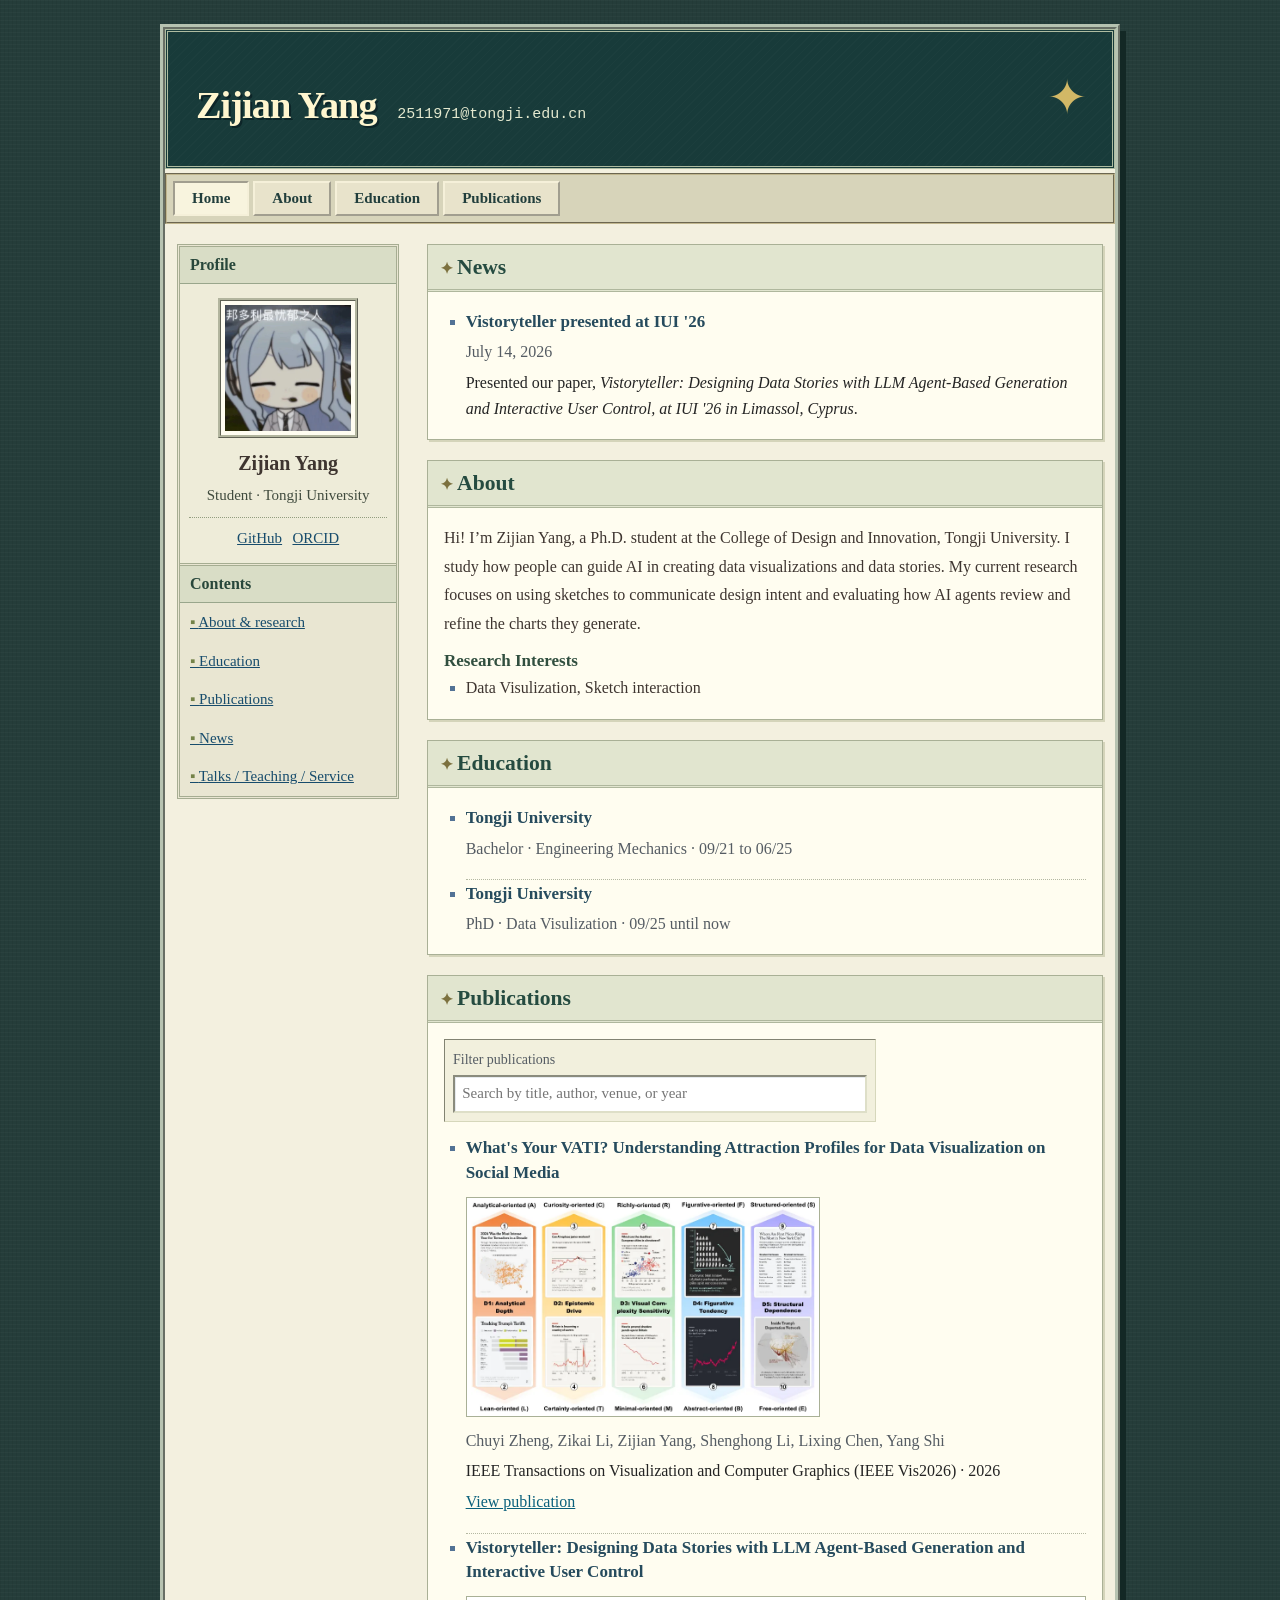
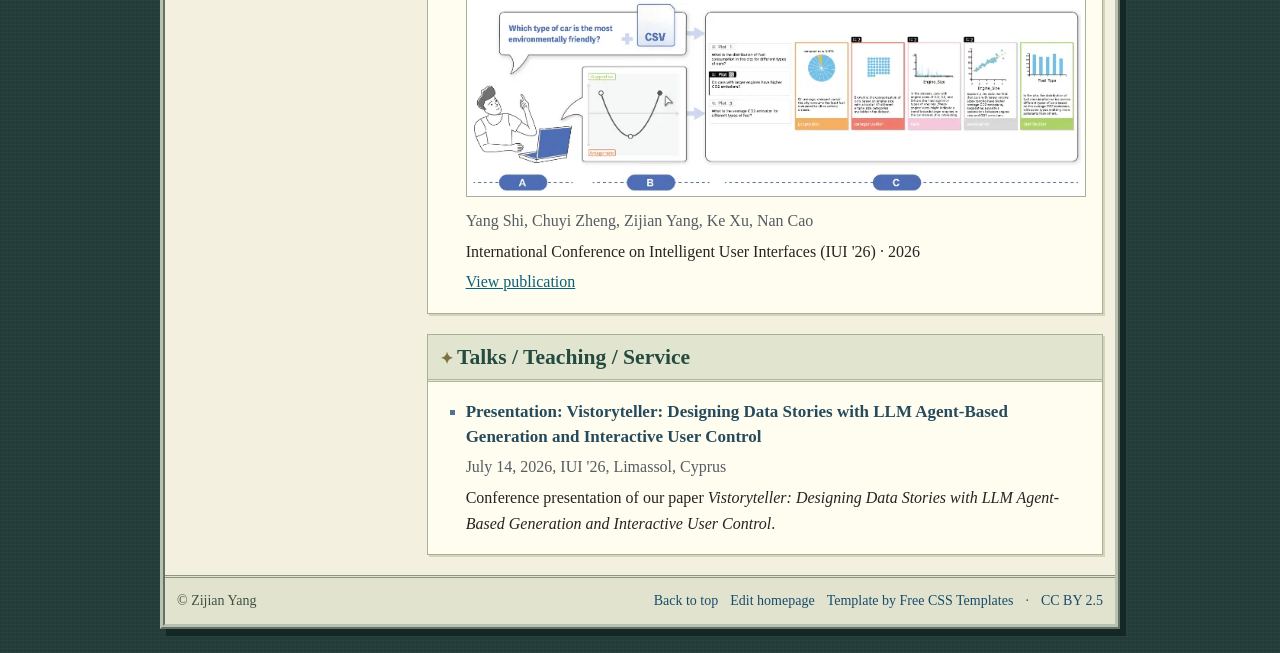
<file: index.html>
<!doctype html>
<html lang="en">
<head>
  <meta charset="utf-8">
  <meta name="viewport" content="width=device-width,initial-scale=1">
  <meta name="description" content="Academic homepage with a biography, research interests, education, and publications.">
  <meta name="referrer" content="strict-origin-when-cross-origin">
  <title>Zijian Yang</title>
  <link rel="icon" href="data:,">
  <link rel="stylesheet" href="legacy/template.css">
  <link rel="stylesheet" href="style.css?v=4">
  <link rel="stylesheet" href="legacy/adaptation.css?v=4">
  <script type="module" src="home.js?v=8"></script>
</head>
<body id="top">
  <a class="skip" href="#main">Skip to main content</a>
  <div class="site-frame" id="wrapper">
    <header class="site-header">
      <div class="masthead" id="header">
        <div class="header-ornament" aria-hidden="true">✦</div>
        <div id="logo"><h1><a class="brand" id="site-title" href="./">Zijian Yang</a> <span id="header-email" class="header-email"></span></h1></div>
      </div>
      <nav class="site-nav" aria-label="Main navigation">
        <a href="./" aria-current="page">Home</a><a href="#about">About</a><a href="#education">Education</a><a href="#publications">Publications</a>
      </nav>
    </header>
    <main id="main" class="home">
      <div id="preview-note" class="notice" hidden>You are previewing a local draft.<a href="./">View public homepage</a></div>
      <p id="load-message" role="status" hidden></p>
      <div class="home-layout" id="page"><div id="page-bgtop"><div id="page-bgbtm">
        <div class="profile" id="sidebar">
          <div class="profile-label">Profile</div>
          <div class="profile-body">
            <div class="portrait">
              <span id="initials" aria-hidden="true">M</span>
              <img id="avatar" src="https://avatars.githubusercontent.com/u/43168173?v=4" width="140" height="140" alt="Profile photo of MengbierYzj">
            </div>
            <h1 id="name">MengbierYzj</h1>
            <p id="affiliation" hidden></p>
            <div id="contacts" class="links"><a href="https://github.com/MengbierYzj">GitHub</a></div>
          </div>
          <nav class="directory" aria-label="Page directory">
            <h2>Contents</h2>
            <a href="#about">About &amp; research</a>
            <a href="#education">Education</a>
            <a href="#publications">Publications</a>
            <a href="#news">News</a>
            <a href="#activities">Talks / Teaching / Service</a>
          </nav>
        </div>
        <div class="main-column" id="content">
          <section id="news" class="content-section post" aria-labelledby="news-heading">
            <div class="section-title"><h2 id="news-heading">News</h2></div>
            <div id="news-list" class="section-body"></div>
          </section>
          <section id="about" class="content-section post" aria-labelledby="about-heading">
            <div class="section-title"><h2 id="about-heading">About</h2></div>
            <div class="section-body">
              <p id="bio" class="bio empty">No biography has been added.</p>
              <div id="research" hidden><h3>Research Interests</h3><ul id="topics" class="topics"></ul></div>
            </div>
          </section>
          <section id="education" class="content-section post" aria-labelledby="education-heading">
            <div class="section-title"><h2 id="education-heading">Education</h2></div>
            <div id="education-list" class="section-body"><p class="empty">No education entries have been added.</p></div>
          </section>
          <section id="publications" class="content-section post" aria-labelledby="publications-heading">
            <div class="section-title"><h2 id="publications-heading">Publications</h2></div>
            <div class="section-body">
              <div id="publication-tools" class="publication-tools" hidden>
                <label for="publication-search">Filter publications</label>
                <input id="publication-search" type="search" placeholder="Search by title, author, venue, or year">
              </div>
              <div id="publication-list"><p class="empty">No publications have been added.</p></div>
            </div>
          </section>
          <section id="activities" class="content-section post" aria-labelledby="activities-heading">
            <div class="section-title"><h2 id="activities-heading">Talks / Teaching / Service</h2></div>
            <div id="activities-list" class="section-body"></div>
          </section>
        </div>
      </div></div></div>
    </main>
    <footer class="site-footer">
      <span>© <span id="footer-name">MengbierYzj</span></span>
      <div class="footer-links"><a href="#top">Back to top</a><a href="edit/">Edit homepage</a><a href="https://p1.resource.cx/">Template by Free CSS Templates</a> · <a href="https://creativecommons.org/licenses/by/2.5/">CC BY 2.5</a></div>
    </footer>
  </div>
</body>
</html>
</file>
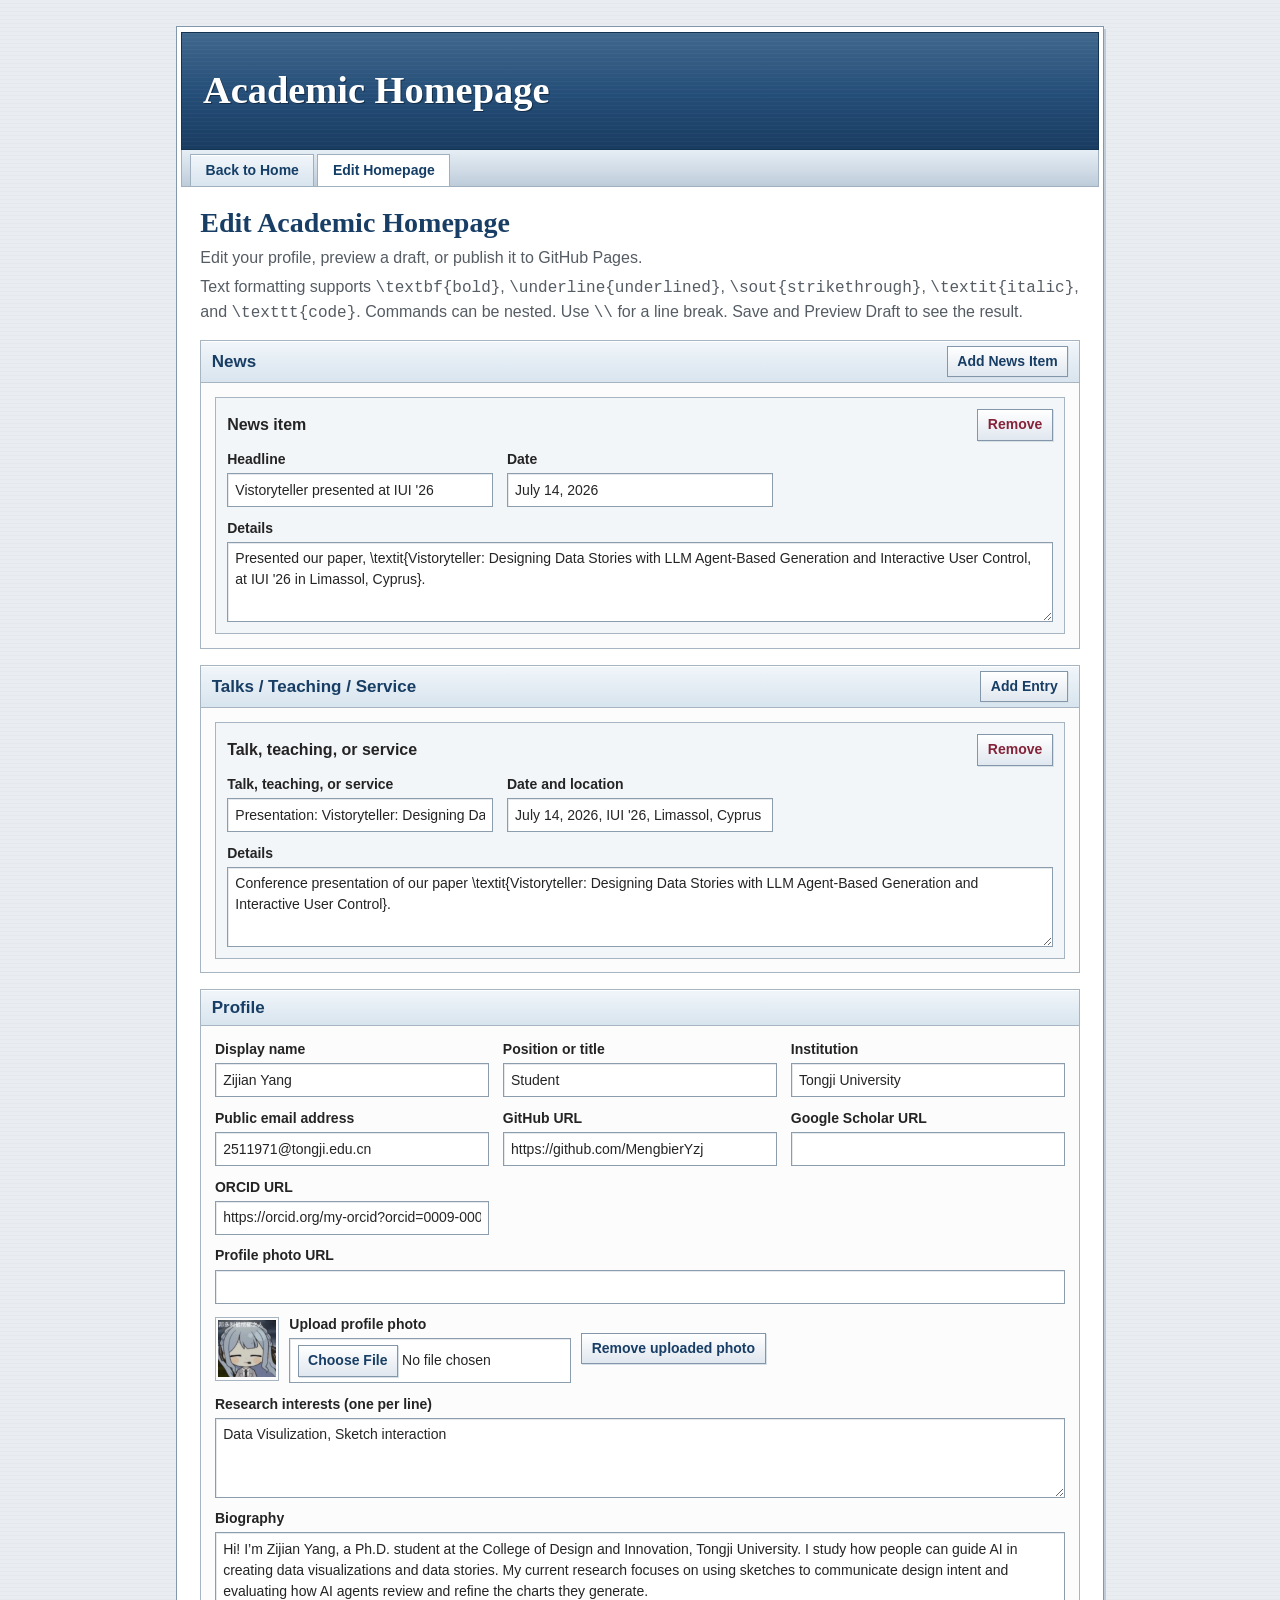
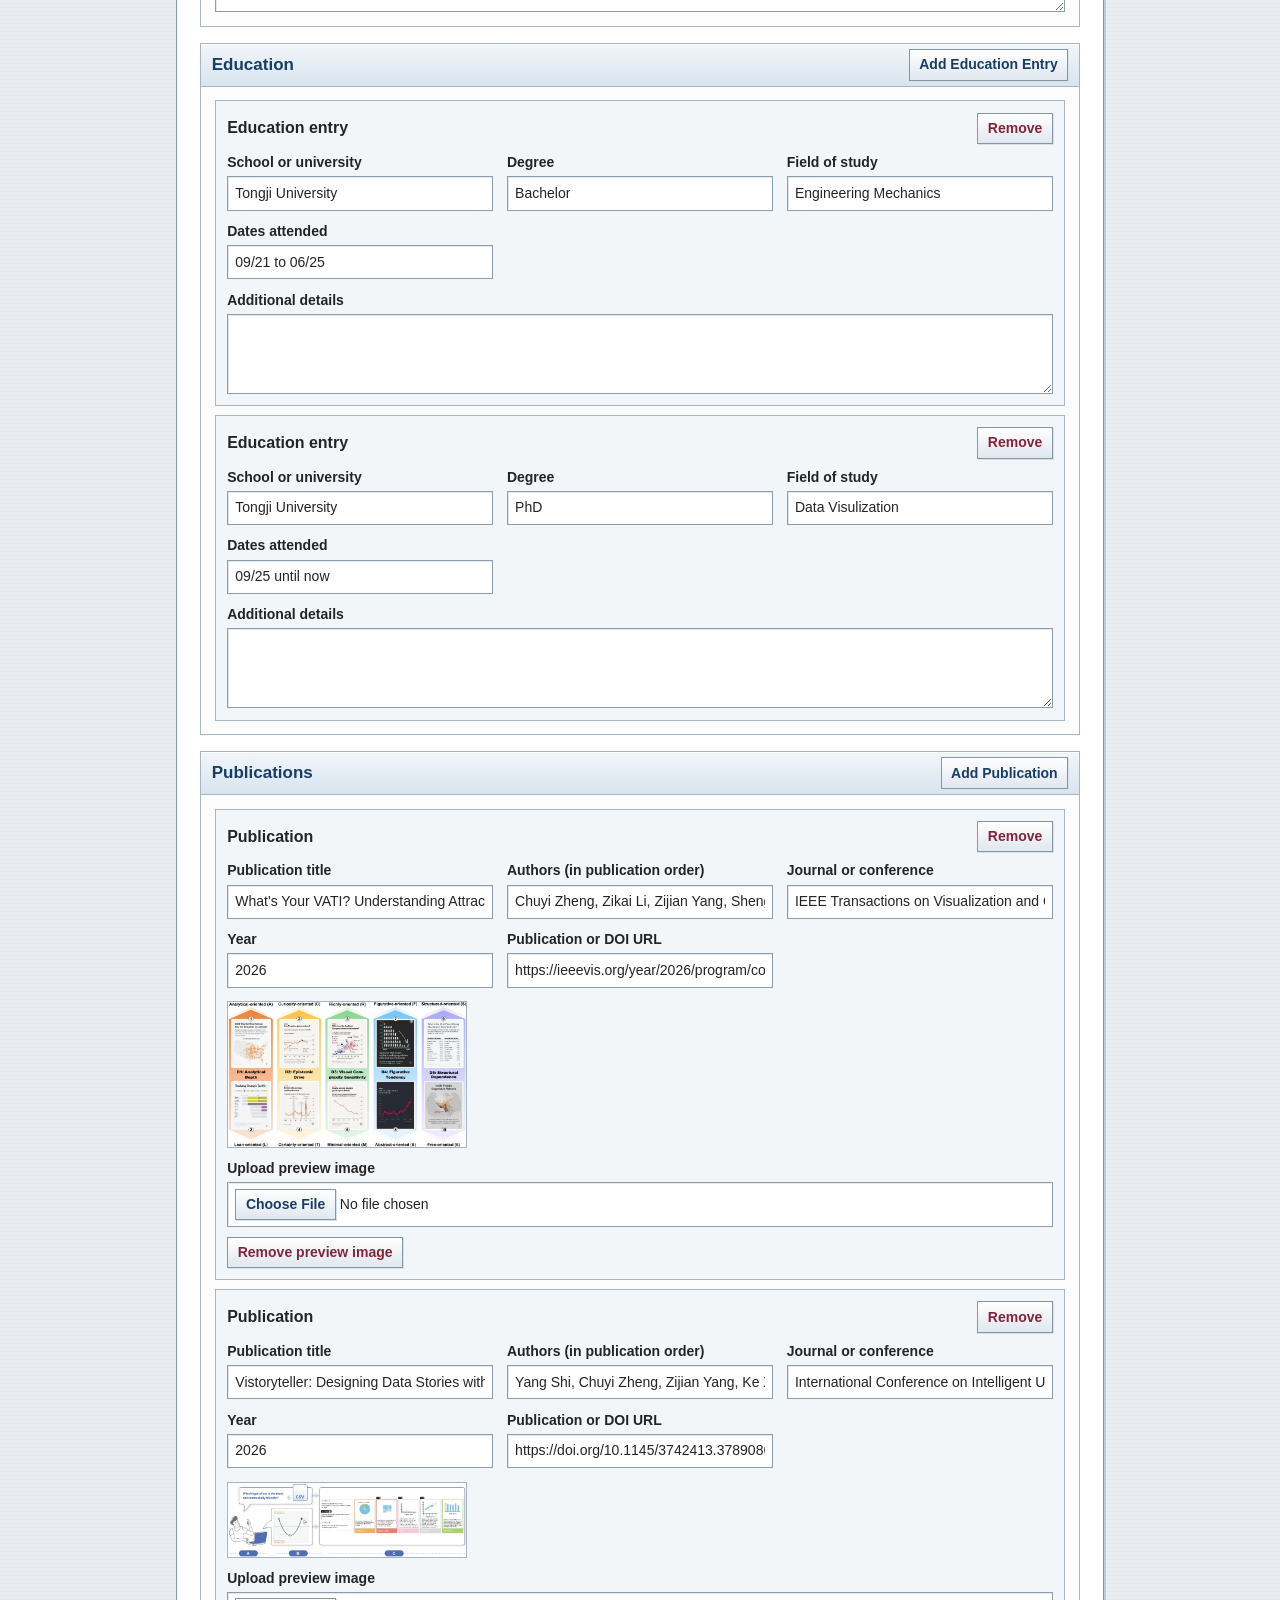
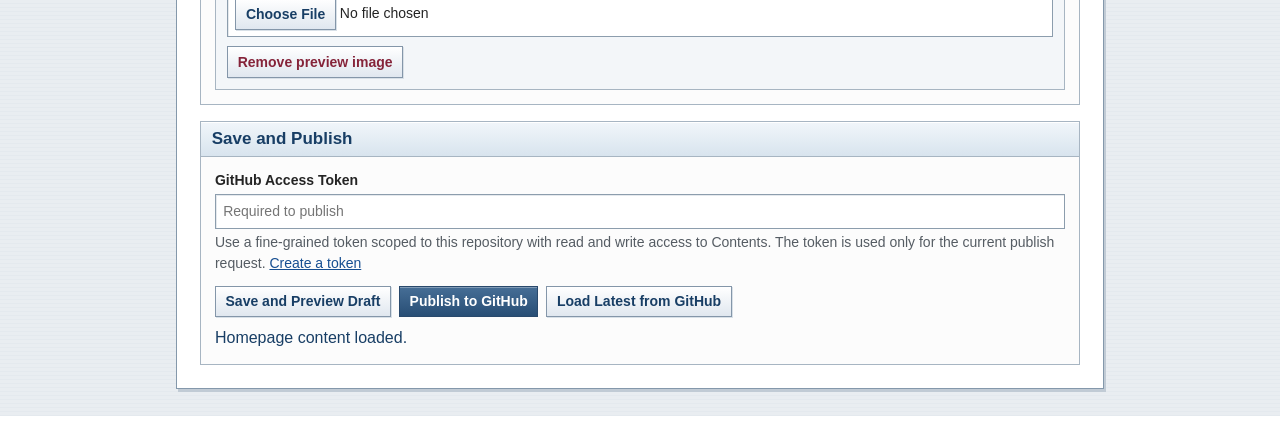
<file: edit/index.html>
<!doctype html>
<html lang="en">
<head>
  <meta charset="utf-8">
  <meta name="viewport" content="width=device-width,initial-scale=1">
  <meta name="referrer" content="no-referrer">
  <meta name="robots" content="noindex,nofollow">
  <meta http-equiv="Content-Security-Policy" content="default-src 'self'; script-src 'self'; style-src 'self'; connect-src 'self' https://api.github.com; img-src 'self' https: http: data:; base-uri 'none'; form-action 'none'; object-src 'none'">
  <title>Edit Academic Homepage</title>
  <link rel="icon" href="data:,">
  <link rel="stylesheet" href="../style.css?v=4">
  <script type="module" src="editor.js?v=5"></script>
</head>
<body>
  <div class="site-frame">
    <header class="site-header">
      <div class="masthead">
        <a class="brand" href="../">Academic Homepage</a>
      </div>
      <nav class="site-nav" aria-label="Main navigation">
        <a href="../">Back to Home</a><a href="./" aria-current="page">Edit Homepage</a>
      </nav>
    </header>
    <main class="editor">
      <div class="editor-heading">
        <h1>Edit Academic Homepage</h1>
        <p>Edit your profile, preview a draft, or publish it to GitHub Pages.</p>
        <p>Text formatting supports <code>\textbf{bold}</code>, <code>\underline{underlined}</code>, <code>\sout{strikethrough}</code>, <code>\textit{italic}</code>, and <code>\texttt{code}</code>. Commands can be nested. Use <code>\\</code> for a line break. Save and Preview Draft to see the result.</p>
      </div>
      <form id="editor" autocomplete="off">
        <fieldset id="editor-fields" disabled>
          <section class="panel" aria-labelledby="news-heading">
            <div class="panel-head"><h2 id="news-heading">News</h2><button type="button" data-add="news">Add News Item</button></div>
            <div id="news"></div>
          </section>
          <section class="panel" aria-labelledby="activities-heading">
            <div class="panel-head"><h2 id="activities-heading">Talks / Teaching / Service</h2><button type="button" data-add="activities">Add Entry</button></div>
            <div id="activities"></div>
          </section>
          <section class="panel" aria-labelledby="profile-heading">
            <h2 id="profile-heading">Profile</h2>
            <div id="profile-fields" class="fields">
              <div class="avatar-tools wide">
                <img id="avatar-preview" alt="Profile photo preview" width="64" height="64" hidden>
                <label class="field">Upload profile photo<input type="file" id="avatar-file" accept="image/jpeg,image/png,image/webp"></label>
                <button type="button" id="clear-avatar" hidden>Remove uploaded photo</button>
              </div>
            </div>
          </section>
          <section class="panel" aria-labelledby="education-heading">
            <div class="panel-head"><h2 id="education-heading">Education</h2><button type="button" data-add="education">Add Education Entry</button></div>
            <div id="education"></div>
          </section>
          <section class="panel" aria-labelledby="publications-heading">
            <div class="panel-head"><h2 id="publications-heading">Publications</h2><button type="button" data-add="publications">Add Publication</button></div>
            <div id="publications"></div>
          </section>
        </fieldset>
        <section class="panel" aria-labelledby="publish-heading">
          <h2 id="publish-heading">Save and Publish</h2>
          <label class="field" for="token">
            GitHub Access Token
            <input type="password" id="token" placeholder="Required to publish" autocomplete="off" spellcheck="false">
            <small>Use a fine-grained token scoped to this repository with read and write access to Contents. The token is used only for the current publish request. <a href="https://github.com/settings/personal-access-tokens/new?name=Academic%20Homepage&amp;target_name=MengbierYzj&amp;contents=write" target="_blank" rel="noopener noreferrer">Create a token</a></small>
          </label>
          <div class="actions">
            <button type="button" id="preview" disabled>Save and Preview Draft</button>
            <button type="submit" class="primary" id="publish" disabled>Publish to GitHub</button>
            <button type="button" id="reload" disabled>Load Latest from GitHub</button>
          </div>
          <p id="status" role="status" aria-live="polite">Loading profile…</p>
        </section>
      </form>
    </main>
  </div>
</body>
</html>
</file>
<file: legacy/template.css>
/*

Design by Free CSS Templates

http://www.freecsstemplates.org

Released for free under a Creative Commons Attribution 2.5 License

*/



body {

	margin: 0;

	padding: 0;

	background: #415B62;

	font-family: Arial, Helvetica, sans-serif;

	font-size: 12px;

	color: #696969;

}



h1, h2, h3 {

	margin: 0;

	padding: 0;

	font-weight: normal;

	color: #3E3530;

}



h1 {

	font-size: 2em;

}



h2 {

	font-size: 2.8em;
	color: #3E3530;

}



h3 {

	font-size: 1.6em;

}



p, ul, ol {

	margin-top: 0;

	line-height: 180%;

}



ul, ol {

}



a {

	text-decoration: none;

	color: #3E3530;

}



a:hover {
	text-decoration: underline;

}



img.alignleft {

	float: left;

	padding: 0px 20px 0px 0px;

}



#wrapper {

	margin: 0 auto;

	padding: 0;

}



/* Header */



#header {

	width: 1000px;

	height: 128px;

	margin: 0 auto;

	padding: 0px 0px 0px 30px;

	background: url(images/img01.jpg) no-repeat left top;

}



/* Logo */



#logo {

	margin: 0;

	padding: 0;

	color: #000000;

}



#logo h1, #logo p {

	margin: 0;

	padding: 0;

}



#logo h1 {

	padding-top: 20px;

	letter-spacing: -1px;

	text-transform: lowercase;

	font-size: 3.8em;

}



#logo p {

	margin: 0;

	padding: 0px 0 0 2px;

	font: normal 14px Georgia, "Times New Roman", Times, serif;

	font-style: italic;

	color: #FFFFFF;

}



#logo a {

	border: none;

	background: none;

	text-decoration: none;

	color: #FFFFFF;

}



/* Search */



#search {

	width: 280px;

	height: 60px;

	padding: 20px 0px 20px 0px;

}



#search form {

	height: 41px;

	margin: 0;

	padding: 10px 0 0 30px;

}



#search fieldset {

	margin: 0;

	padding: 0;

	border: none;

}



#search-text {

	width: 170px;

	padding: 6px 5px 2px 5px;

	border: 1px solid #DEDEDE;

	background: #FFFFFF;

	text-transform: lowercase;

	font: normal 11px Arial, Helvetica, sans-serif;

	color: #5D781D;

}



#search-submit {

	width: 50px;

	height: 22px;

	border: none;

	background: #B9B9B9;

	color: #000000;

}



/* Menu */



#menu {

	width: 980px;

	height: 90px;

	margin: 0 auto;

	padding: 0;

}



#menu ul {

	margin: 0;

	padding: 50px 0px 0px 0px;

	list-style: none;

	line-height: normal;

}



#menu li {

	float: left;

}



#menu a {

	display: block;

	width: 130px;

	height: 30px;

	margin-right: 1px;

	padding: 9px 0px 0px 0px;

	text-decoration: none;

	text-align: center;

	font-family: Arial, Helvetica, sans-serif;

	font-size: 13px;

	font-weight: bold;

	color: #FFFFFF;

	border: none;

}



#menu a:hover, #menu .current_page_item a {

	text-decoration: none;

}



#menu .current_page_item a {

	padding-left: 0;

}



/* Page */



#page {

	width: 1000px;

	margin: 0 auto;

	background: url(images/img03.jpg) repeat-y left top;

	padding: 0px;

}



#page-bgtop {

	background: url(images/img02.jpg) no-repeat left top;

}



#page-bgbtm {

	background: url(images/img04.jpg) no-repeat left bottom;

	padding: 20px 0px 0px 0px;

}



/* Content */



#content {

	float: left;

	width: 676px;

	padding: 0px 0px 0px 0px;

}



.post {

	padding-top: 20px;

	border-bottom: 1px solid #EAEAEA;

}



.post .title {

	clear: both;

	letter-spacing: -1px;

	padding: 10px 10px 0px 40px;

	font-size: 36px;

	color: #0A7A98;

}



.post .title a {

	color: #0A7A98;

	border: none;

}



.post .meta {

	float: right;

	height: 48px;

	text-align: left;

	margin-bottom: 0px;

	font-family: Arial, Helvetica, sans-serif;

	font-size: 14px;

	font-weight: normal;

}



.post .meta .date {

	display: inline-block;

	width: 156px;

	height: 42px;

	padding: 6px 0px 0px 0px;

	background: url(images/img05.jpg) no-repeat left top;

	text-align: center;

	color: #FFEEE7;

}



.post .meta .posted {

	padding: 0px 10px 0px 0px;

	text-transform: lowercase;

	font-family: Georgia, "Times New Roman", Times, serif;

	font-size: 18px;

	font-style: italic;

	color: #415B62;

}



.post .meta a {

}



.post .entry {

	padding: 0 45px 20px 40px;

	padding-bottom: 20px;

	text-align: justify;

}



.links {

	padding-top: 20px;

	font-size: 12px;

	font-weight: bold;

}



/* Sidebar */



#sidebar {

	float: right;

	width: 296px;

	margin: 0px;

	padding: 0px 14px 0px 0px;

	color: #787878;

}



#sidebar ul {

	margin: 0px 0x 20px 0px;

	padding: 0;

	list-style: none;

}



#sidebar li {

	margin-bottom: 20px;

	border-bottom: 1px solid #D6D6D6;

	background: #FFFFFF;

}



#sidebar li ul {

	margin: 0px 0px 0px 0px;

	padding-bottom: 30px;

	background: none;

}



#sidebar li li {

	line-height: 30px;

	margin: 0px 30px;

	padding: 0px 0px 0px 0px;

	border-bottom: 1px dotted #D7D7D7;

	background: none;

}



#sidebar li li span {

	display: block;

	margin-top: -20px;

	padding: 0;

	font-size: 11px;

	font-style: italic;

}



#sidebar h2 {

	padding: 10px 0px 10px 30px;

	background: #F6F6F6;

	letter-spacing: -.5px;

	font-size: 1.4em;

	color: #696969;

}



#sidebar p {

	margin: 0 0px;

	padding: 0px 30px 20px 30px;

	text-align: justify;

}



#sidebar a {

	border: none;
	
	text-decoration: none;

	color: #727272;

}



#sidebar a:hover {

	text-decoration: underline;

	color: #8A8A8A;

}



/* Calendar */



#calendar {

}



#calendar_wrap {

	padding: 20px;

}



#calendar table {

	width: 100%;

}



#calendar tbody td {

	text-align: center;

}



#calendar #next {

	text-align: right;

}



/* Footer */



#footer {

	height: 50px;

	margin: 0 auto;

	padding: 0px 0 15px 0;

	font-family: Arial, Helvetica, sans-serif;

}



#footer p {

	margin: 0;

	padding-top: 20px;

	line-height: normal;

	font-size: 9px;

	text-transform: uppercase;

	text-align: center;

	color: #A0A0A0;

}



#footer a {

	color: #8A8A8A;

}
</file>
<file: style.css>
:root {
  color-scheme: light;
  --ink: #242424;
  --muted: #555c63;
  --navy: #183e65;
  --line: #a7b5c2;
  --bluebar: linear-gradient(#f1f6fa, #d8e4ee);
  font: 16px/1.5 Verdana, Arial, "Microsoft YaHei", sans-serif;
}
.publication-image-editor { display: grid; gap: .6rem; margin-top: .85rem; }
.publication-image-preview { display: block; max-width: 100%; width: 240px; max-height: 180px; object-fit: contain; border: 1px solid #a7b5c2; background: white; }
.publication-image-editor input[type="file"] { max-width: 100%; }
.publication-image-editor button { justify-self: start; }
.publication-thumbnail { display: block; width: auto; max-width: 100%; max-height: 220px; margin: .7rem 0; border: 1px solid #a9b096; padding: 4px; background: white; object-fit: contain; }
*, *::before, *::after { box-sizing: border-box; }
[hidden] { display: none !important; }
body {
  margin: 0;
  padding: 1.65rem .75rem;
  color: var(--ink);
  background: repeating-linear-gradient(0deg, #e4e9ee 0 1px, #e9edf1 1px 4px);
}
p, h1, h2, h3 { margin: 0; }
a { color: #164e91; }
a:visited { color: #533578; }
a:hover { color: #8f330d; }
:focus-visible { outline: 2px dotted #184c79; outline-offset: 3px; }
input, textarea, button { font: inherit; }

.site-frame {
  width: min(100%, 58rem);
  margin-inline: auto;
  padding: .26rem;
  border: 1px solid #8498ab;
  box-shadow: 2px 3px 0 #c1cbd5;
  background: #fff;
}
.skip { position: absolute; top: .5rem; left: 1rem; transform: translateY(-200%); background: #fff; padding: .5rem 1rem; z-index: 2; }
.skip:focus { transform: none; }
.masthead {
  display: flex;
  flex-direction: column;
  align-items: flex-start;
  justify-content: center;
  min-height: 7.4rem;
  padding: 1rem 1.3rem;
  border: 1px solid #143350;
  color: #fff;
  background:
    repeating-linear-gradient(0deg, #fff0 0 3px, #ffffff08 3px 4px),
    linear-gradient(#41688d, #244d77 53%, #193c61);
}
.brand, .brand:visited {
  color: #fff;
  font: bold clamp(1.75rem, 5vw, 2.4rem)/1.18 Georgia, "Songti SC", SimSun, serif;
  text-decoration: none;
  text-shadow: 1px 1px #142e4a;
}
.brand:hover { text-decoration: underline; }
.brand:focus-visible { outline-color: #fff; }
.site-nav {
  display: flex;
  flex-wrap: wrap;
  padding: .25rem .5rem 0;
  border: 1px solid #a1b0be;
  border-top: 0;
  background: linear-gradient(#e6eef5, #beccda);
}
.site-nav a, .site-nav a:visited {
  color: #153e67;
  background: var(--bluebar);
  border: 1px solid #a1b0be;
  border-bottom: 0;
  box-shadow: inset 0 1px #fff;
  margin-right: .2rem;
  padding: .32rem .9rem;
  font-size: .875rem;
  font-weight: bold;
  text-decoration: none;
}
.site-nav a[aria-current="page"] { background: #fff; }
.site-nav a:hover { background: #fff; text-decoration: underline; }

.home, .editor { padding: 1.2rem; }
.home-layout {
  display: grid;
  grid-template-columns: 12rem minmax(0, 1fr);
  align-items: start;
  gap: 1.3rem;
}
.profile { border: 1px solid var(--line); background: #f5f6f7; }
.profile-label {
  padding: .3rem .65rem;
  border-bottom: 1px solid var(--line);
  color: #fff;
  background: linear-gradient(#466b8e, #34577c);
  box-shadow: inset 0 1px #ffffff4d;
  font-size: .875rem;
  font-weight: bold;
}
.profile-body { padding: .8rem .65rem; text-align: center; overflow-wrap: anywhere; }
.portrait {
  display: grid;
  place-items: center;
  width: min(100%, 8.75rem);
  aspect-ratio: 1;
  margin-inline: auto;
  padding: .22rem;
  border: 1px solid #9eaeba;
  background: #fff;
  color: var(--navy);
  font: bold 2.35rem Georgia, serif;
}
.portrait > * { grid-area: 1/1; }
.portrait img { display: block; width: 100%; height: 100%; object-fit: cover; background: #eef2f5; }
h1 { font: bold 1.75rem/1.2 Georgia, "Songti SC", SimSun, serif; color: var(--navy); }
.profile h1 { margin-top: .55rem; font-size: 1.3rem; }
#affiliation { margin-top: .4rem; font-size: .875rem; color: var(--muted); }
.links {
  display: flex;
  flex-wrap: wrap;
  justify-content: center;
  gap: .35rem .65rem;
  margin-top: .7rem;
  padding-top: .55rem;
  border-top: 1px dotted #a7b5c2;
  font-size: .875rem;
}
.content-section { margin-bottom: 1rem; scroll-margin-top: .6rem; }
.content-section:last-child { margin-bottom: 0; }
.section-title, .panel > h2, .panel-head {
  border: 1px solid var(--line);
  box-shadow: inset 0 1px #fff;
  background: var(--bluebar);
  padding: .32rem .65rem;
  color: var(--navy);
}
.section-title h2, .editor h2 { font-size: 1.0625rem; line-height: 1.4; }
.section-body {
  min-width: 0;
  padding: .8rem .65rem;
  border-bottom: 1px dotted var(--line);
  overflow-wrap: anywhere;
}
.empty { color: var(--muted); }
.bio, .entry .detail, #status { white-space: pre-line; }
#research { margin-top: .75rem; }
#research h3, .entry h3, .row-head h3 { font-size: 1rem; }
.topics, .entries { margin: 0; padding-left: 1.35rem; list-style-type: square; }
.topics { margin-top: .22rem; }
.topics li::marker, .entry::marker { color: #527295; }
.entry + .entry { margin-top: .6rem; padding-top: .6rem; border-top: 1px dotted var(--line); }
.entry p { color: var(--muted); }
.entry .detail { color: var(--ink); margin-top: .25rem; }
.entry .resource { display: inline-block; margin-top: .2rem; }
.publication-tools { display: grid; gap: .25rem; max-width: 27rem; margin-bottom: .8rem; }
.publication-tools label { color: var(--muted); font-size: .875rem; }
.site-footer {
  display: flex;
  justify-content: space-between;
  align-items: baseline;
  flex-wrap: wrap;
  gap: .35rem .85rem;
  padding: .55rem .8rem;
  border-top: 1px solid var(--line);
  background: #f0f3f6;
  color: var(--muted);
  font-size: .875rem;
  overflow-wrap: anywhere;
}
.footer-links { display: flex; flex-wrap: wrap; gap: .35rem .75rem; }
.notice, #load-message { margin-bottom: .8rem; padding: .45rem .65rem; background: #fff9df; border: 1px solid #b8a46e; }
.notice a { margin-left: .45rem; }

.editor-heading { margin-bottom: .9rem; }
.editor-heading p { color: var(--muted); margin-top: .35rem; }
#editor-fields { border: 0; margin: 0 0 1rem; padding: 0; min-inline-size: 0; }
.panel { border: 1px solid var(--line); padding: .85rem; margin-bottom: 1rem; background: #fcfcfc; }
.panel:last-child { margin-bottom: 0; }
.panel > h2, .panel-head { margin: -.85rem -.85rem .85rem; border-width: 0 0 1px; }
.panel-head, .row-head, .actions { display: flex; flex-wrap: wrap; justify-content: space-between; align-items: center; gap: .5rem; }
.fields { display: grid; grid-template-columns: repeat(auto-fit, minmax(min(100%, 14rem), 1fr)); gap: .65rem .85rem; }
.field { display: grid; min-width: 0; align-content: start; gap: .2rem; font-size: .875rem; font-weight: bold; }
.wide { grid-column: 1/-1; }
.field small { color: var(--muted); font-size: .875rem; font-weight: normal; }
input, textarea {
  width: 100%;
  min-width: 0;
  border: 1px solid #8c9dad;
  padding: .35rem .45rem;
  background: #fff;
  color: var(--ink);
  box-shadow: inset 1px 1px 0 #e5e9ed;
  font-weight: normal;
}
textarea { resize: vertical; min-height: 5rem; }
button, input::file-selector-button {
  cursor: pointer;
  border: 1px solid #8496a9;
  padding: .27rem .6rem;
  background: linear-gradient(#fff, #e0e7ef);
  box-shadow: inset 0 1px #fff, 1px 1px #d8e0e7;
  color: var(--navy);
  font: bold .875rem/1.5 Verdana, Arial, "Microsoft YaHei", sans-serif;
}
button:hover, input::file-selector-button:hover { background: #e8eef5; }
button:active { box-shadow: inset 1px 1px #a8b5c2; }
button.primary { background: linear-gradient(#466e96, #284e75); color: #fff; border-color: #29496c; box-shadow: inset 0 1px #819bb6; }
button.primary:hover { background: #254b71; }
button:disabled { opacity: .65; cursor: wait; }
.row-card { border: 1px solid var(--line); margin-top: .55rem; padding: .7rem; background: #f3f6f9; }
.row-head { margin-bottom: .5rem; }
.remove { color: #852339; }
.actions { justify-content: flex-start; margin-top: .75rem; }
#status { margin-top: .55rem; color: var(--navy); }
#status[data-error] { color: #852339; }
.avatar-tools { display: flex; align-items: center; gap: .65rem; flex-wrap: wrap; }
.avatar-tools img { inline-size: 4rem; block-size: 4rem; padding: .15rem; border: 1px solid var(--line); object-fit: cover; }
.avatar-tools input { width: auto; max-width: 100%; }

@media (max-width: 40rem) {
  body { padding: .55rem; }
  .masthead { min-height: 6rem; padding: .8rem; }
  .site-nav { padding-inline: .25rem; }
  .site-nav a, .site-nav a:visited { padding-inline: .45rem; }
  .home, .editor { padding: .75rem; }
  .home-layout { grid-template-columns: 1fr; gap: .8rem; }
  .profile-body { padding: .65rem; }
}
</file>
<file: legacy/adaptation.css>
/* Adaptation of the Free CSS Templates design preserved at p1.resource.cx.
   Original template: legacy/template.css, CC BY 2.5. */
body { background: #415b62; font-size: 16px; }
.site-frame { width: min(100%, 1000px); padding: 0; border: 0; box-shadow: none; background: transparent; }
#header { width: 100%; height: 128px; padding: 0 30px; }
#logo h1 { padding-top: 20px; font-size: 2.5em; text-transform: none; }
.header-email { display: inline-block; margin-left: .5rem; color: #fff; font: normal 1rem/1.5 Arial, sans-serif; overflow-wrap: anywhere; }
.site-nav { background: #e6e4e0; border: 0; }
.home { padding: 0; }
.home-layout { display: block; }
#page { width: 100%; }
#page-bgbtm { display: flow-root; padding-bottom: 20px; }
#content { float: left; width: 67.6%; }
#sidebar { float: right; width: 29.6%; margin: 0; padding: 0 14px 0 0; border: 0; }
.profile-label { background: #f6f6f6; color: #696969; box-shadow: none; border: 0; }
.profile-body { background: white; }
.profile h1 { font-size: 1.3rem; color: #3e3530; }
.post { padding-top: 20px; margin: 0; }
.section-title { margin: 0; padding: 10px 40px 0; border: 0; background: transparent; box-shadow: none; }
.section-title h2 { font-size: 2rem; font-weight: normal; color: #0a7a98; letter-spacing: -1px; }
.section-body { margin: 0; padding: 10px 40px 20px; border: 0; color: #3e3530; }
.section-body a, .profile a { color: #0a607b; text-decoration: underline; }
.site-footer { background: transparent; color: #fff; border: 0; }
.site-footer a, .site-footer a:visited { color: #fff; }
.site-nav a, .site-nav a:visited { font-size: .875rem; }
@media (max-width: 700px) {
  body { padding: .5rem; }
  #header { height: auto; min-height: 110px; }
  #logo h1 { font-size: 2em; }
  #page, #page-bgtop, #page-bgbtm { background: #fff; }
  #content, #sidebar { float: none; width: 100%; }
  #sidebar { padding: 15px; }
  .section-title { padding-inline: 20px; }
  .section-body { padding-inline: 20px; }
}

/* Earlier personal-site treatment, layered over the licensed original template. */
body {
  padding: 24px 12px;
  background-color: #253d3a;
  background-image: repeating-linear-gradient(0deg, #ffffff06 0 1px, transparent 1px 4px),
    repeating-linear-gradient(90deg, #0000000c 0 1px, transparent 1px 4px);
  font-family: Georgia, "Times New Roman", serif;
  color: #242d28;
}
.site-frame {
  max-width: 960px;
  border: 5px ridge #b7c3b1;
  padding: 5px;
  background: #f3f0df;
  box-shadow: 6px 7px 0 #132825;
}
#header {
  position: relative;
  height: auto;
  min-height: 140px;
  padding: 18px 28px;
  border: 3px double #aebca1;
  background-color: #183b3a;
  background-image: repeating-linear-gradient(135deg, #ffffff04 0 1px, transparent 1px 6px);
}
#logo { position: relative; padding-right: 45px; }
#logo h1 { padding-top: 12px; font-size: 2.6rem; line-height: 1.25; }
#logo a { color: #fff6cf; font-family: Georgia, "Times New Roman", serif; text-shadow: 2px 2px #0d2528; }
.header-email { color: #e4e9cf; font: normal .9375rem/1.6 "Courier New", monospace; letter-spacing: 0; margin-left: .7rem; }
.header-ornament { position: absolute; right: 25px; top: 30px; color: #d2b866; font-size: 3rem; }
.site-nav { padding: 6px; margin-top: 4px; border: 2px groove #c0b68e; background: #d7d4ba; gap: 4px; }
.site-nav a, .site-nav a:visited {
  margin: 0;
  padding: 4px 17px;
  border: 2px outset #f5f0d9;
  background: #e8e3cb;
  box-shadow: none;
  color: #213e3c;
  font: bold .9375rem/1.5 Georgia, "Times New Roman", serif;
}
.site-nav a[aria-current="page"], .site-nav a:hover { background: #f8f4de; border-style: inset; }
#page, #page-bgtop, #page-bgbtm { background: transparent; }
#page-bgbtm { padding: 20px 12px; }
#sidebar { float: left; width: 24%; padding: 0; background: #e9e6d2; border: 3px double #a6ad92; }
#content { float: right; width: 73%; }
.profile-label, #sidebar h2 {
  margin: 0;
  padding: 6px 10px;
  background: #d9ddc6;
  border-bottom: 1px solid #99a68c;
  color: #28473b;
  font: bold 1rem/1.5 Georgia, "Times New Roman", serif;
  letter-spacing: 0;
}
.profile-body { background: #eeecd9; padding: 14px 9px; }
.portrait { border: 3px ridge #b2b59e; padding: 4px; background: #fffdf1; }
.profile h1 { margin-top: 12px; font: bold 1.25rem/1.3 Georgia, "Times New Roman", serif; }
#sidebar #affiliation { margin-top: 8px; padding: 0; text-align: center; font: .9375rem/1.5 Georgia, "Times New Roman", serif; color: #404b3e; }
.links { border-top: 1px dotted #929d7f; font: .9375rem/1.5 Georgia, "Times New Roman", serif; }
#sidebar a { color: #174c6c; text-decoration: underline; }
.directory { border-top: 3px double #a6ad92; }
.directory a { display: block; padding: 8px 10px; font-size: .9375rem; border-bottom: 1px dotted #b5b99e; }
.directory a::before { content: "▪ "; color: #748349; }
.directory a:last-child { border-bottom: 0; }
.post { padding-top: 0; margin-bottom: 20px; border: 1px solid #a9b096; background: #fffdf0; box-shadow: 2px 2px #d4d4ba; }
.post:last-child { margin-bottom: 0; }
.section-title { padding: 7px 12px; border-bottom: 3px double #afb79d; background: #e1e5cf; }
.section-title h2 { color: #254b40; font: bold 1.35rem/1.4 Georgia, "Times New Roman", serif; letter-spacing: 0; }
.section-title h2::before { content: "✦ "; color: #7c713f; font-size: 1rem; }
.section-body { padding: 16px; font-family: Georgia, "Times New Roman", serif; line-height: 1.65; }
.entry h3 { color: #264b5d; font: bold 1.0625rem/1.45 Georgia, "Times New Roman", serif; }
.post .entries .entry { padding: 0; text-align: left; }
.entry + .entry { border-color: #b4b8a2; margin-top: 16px; padding-top: 16px; }
.entry p { line-height: 1.65; margin-top: 5px; }
#research h3 { font: bold 1.0625rem Georgia, "Times New Roman", serif; color: #314f3f; }
.publication-tools { padding: 8px; border: 1px inset #d6d7bb; background: #f2f0dd; }
.publication-tools label { font-family: Georgia, "Times New Roman", serif; }
.publication-tools input { border: 2px inset #dedfc8; border-radius: 0; font: .9375rem/1.5 Georgia, "Times New Roman", serif; }
.site-footer { color: #3f5044; background: #e2e3ce; border-top: 3px double #89987e; padding: 12px; font: .875rem/1.6 Georgia, "Times New Roman", serif; }
.site-footer a, .site-footer a:visited { color: #174c6c; }
@media (max-width: 700px) {
  body { padding: 8px; }
  #header { min-height: 130px; padding: 14px; }
  #logo { padding-right: 0; }
  #logo h1 { font-size: 2rem; }
  .header-email { display: block; margin: 8px 0 0; }
  .header-ornament { display: none; }
  .site-nav a, .site-nav a:visited { padding-inline: 9px; }
  #sidebar, #content { float: none; width: 100%; }
  #sidebar { margin-bottom: 18px; }
  #page-bgbtm { padding: 12px 6px; }
}
</file>
